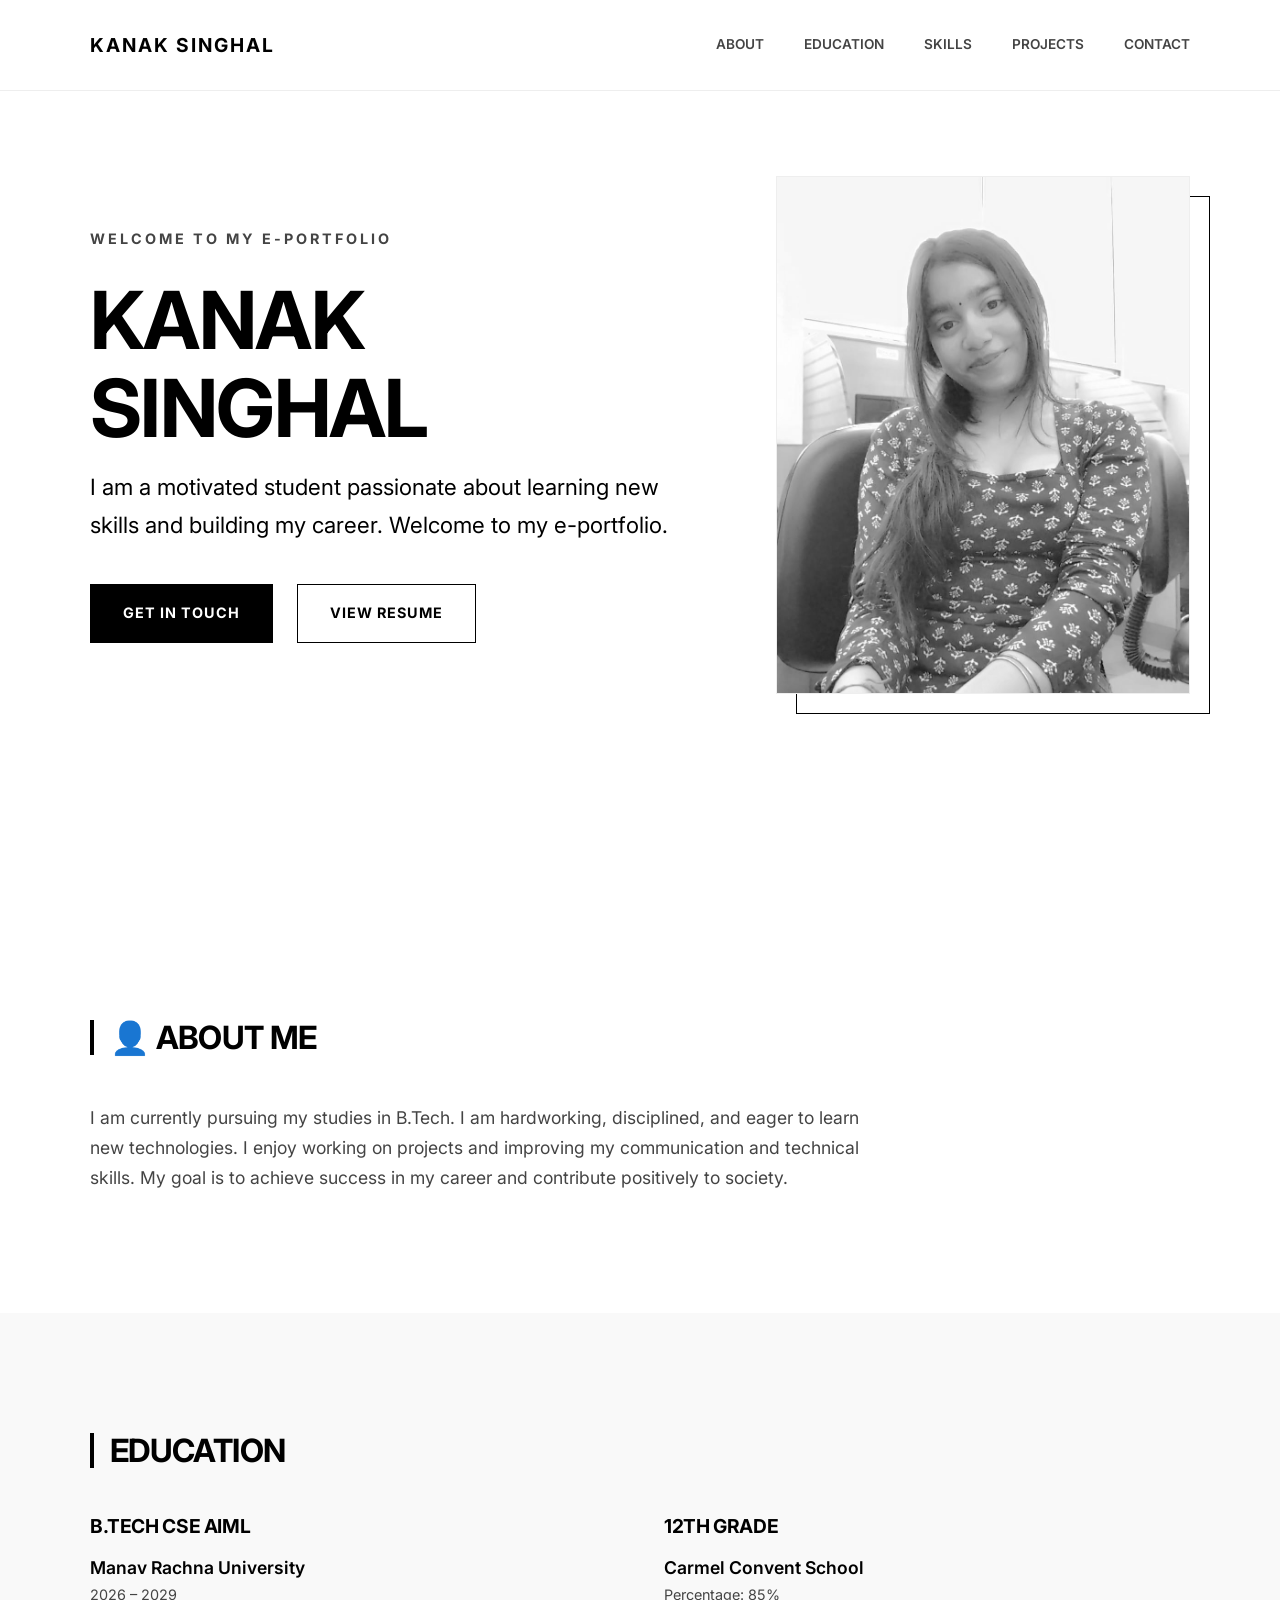
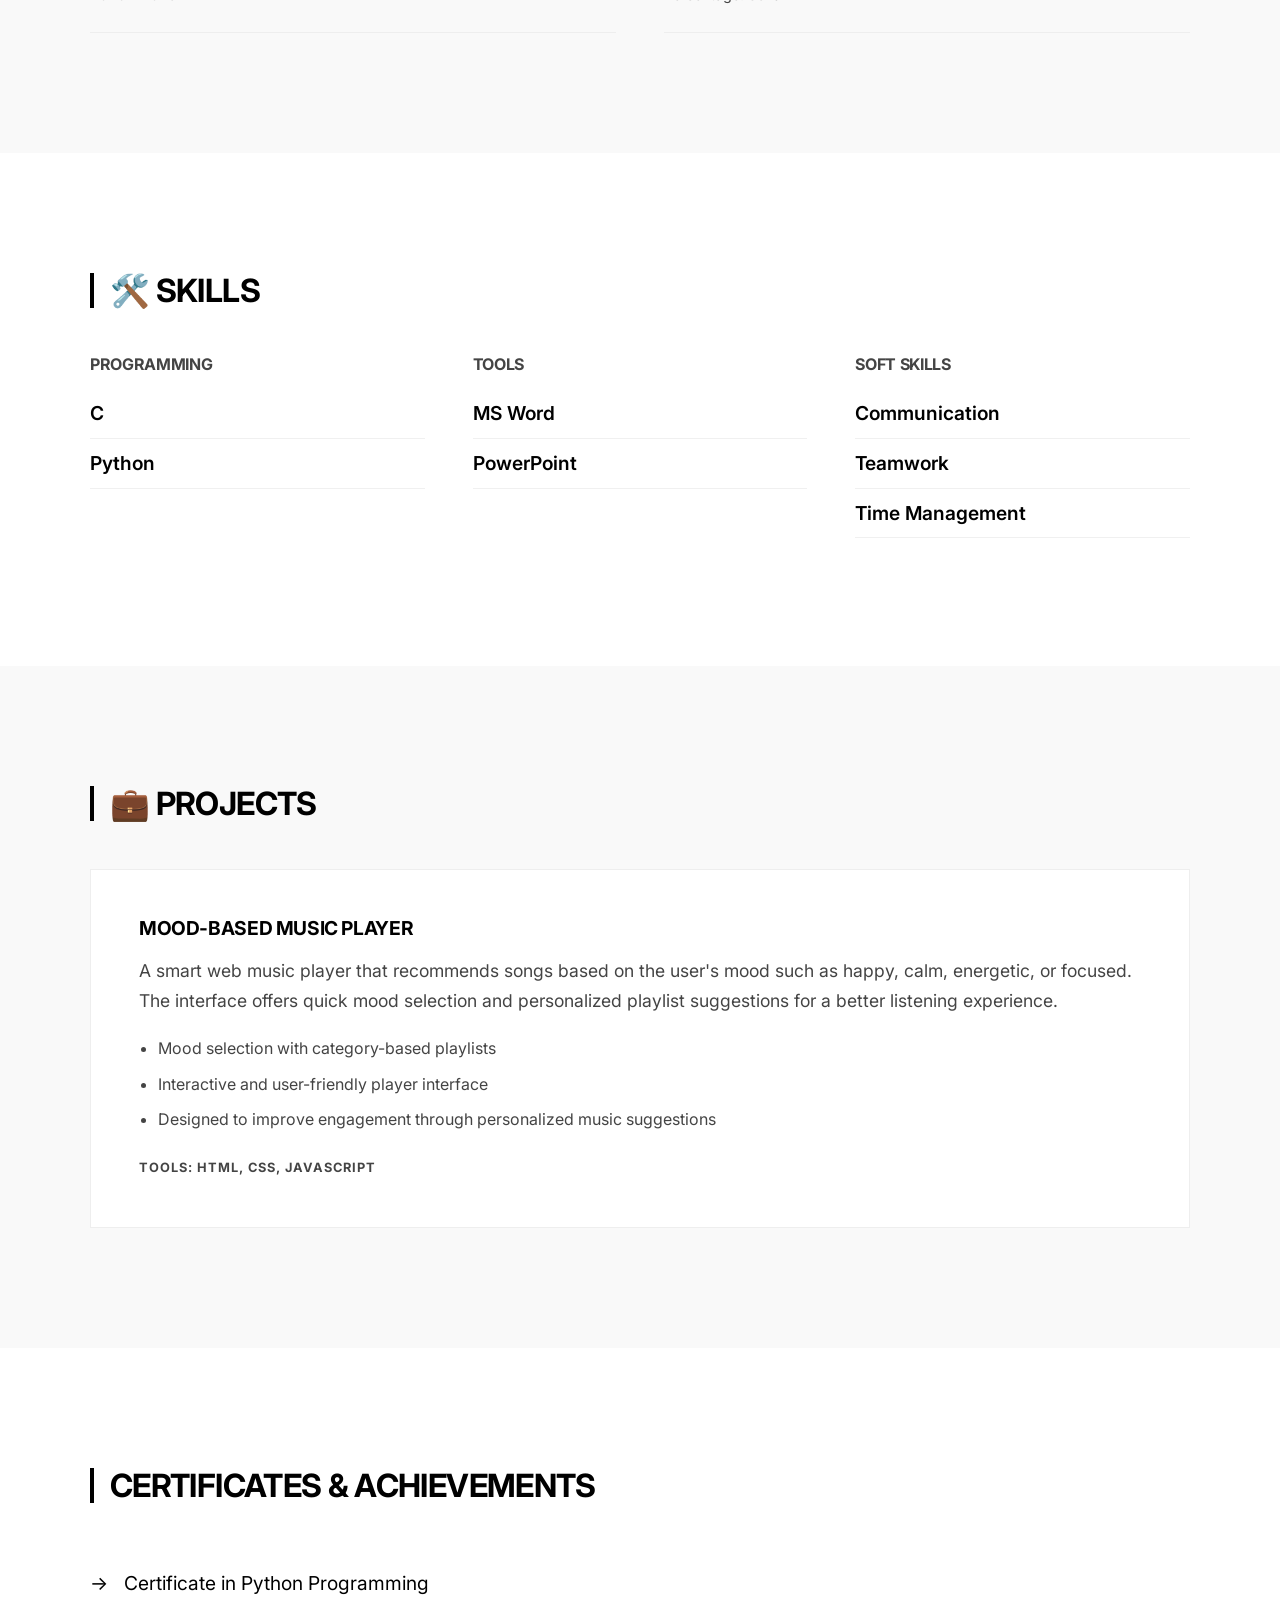
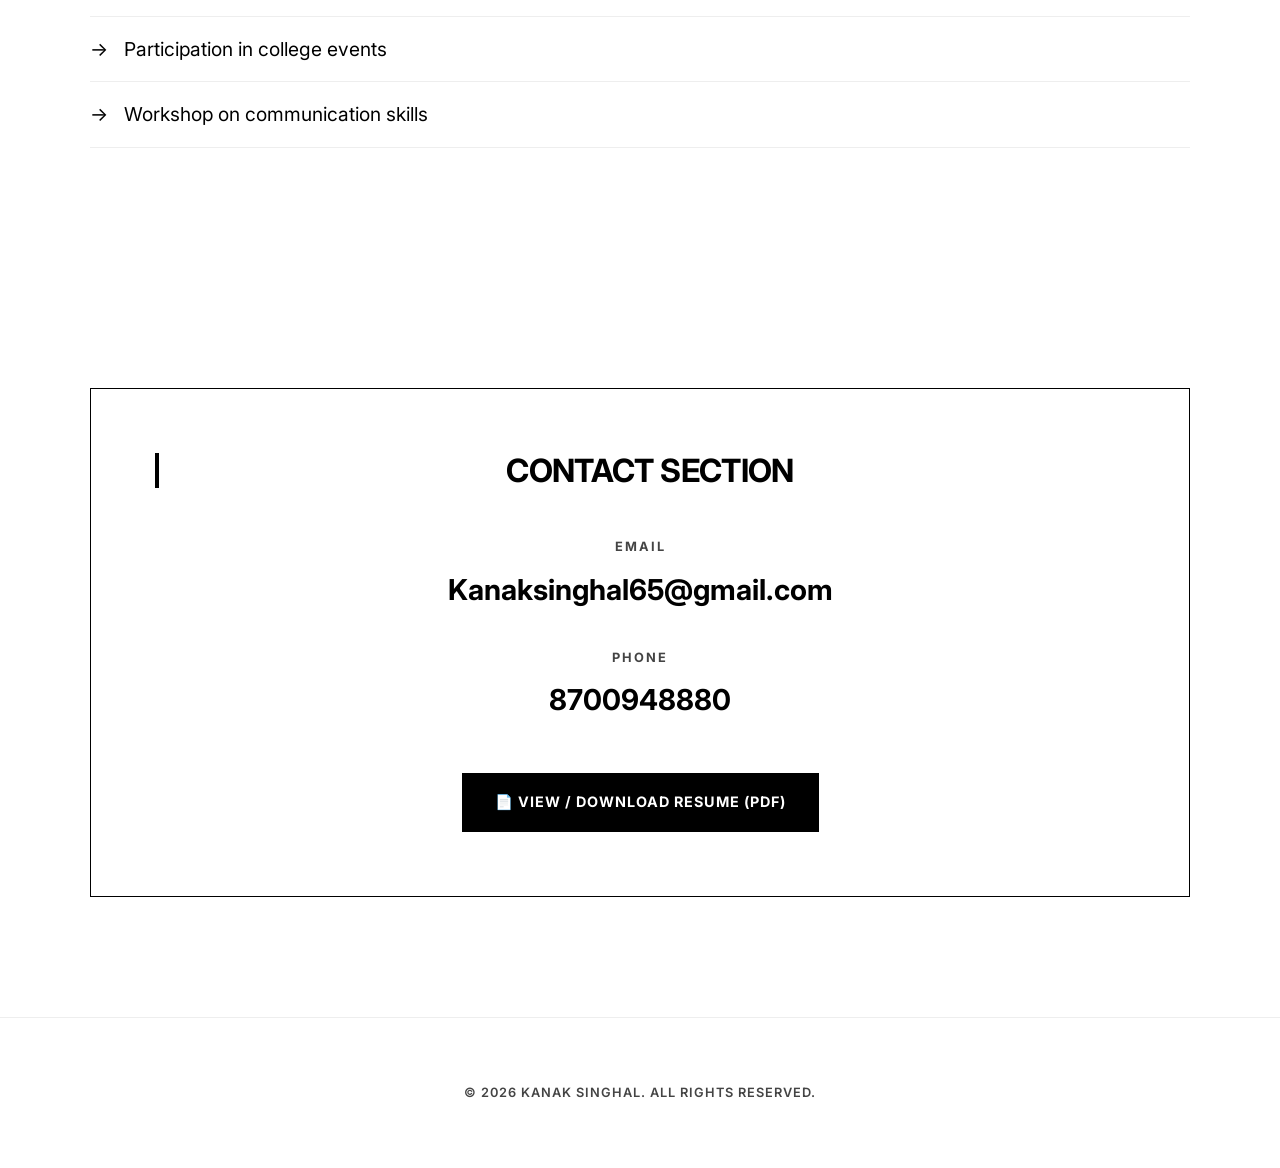
<file: index.html>
<!DOCTYPE html>
<html lang="en">
<head>
    <meta charset="UTF-8">
    <meta name="viewport" content="width=device-width, initial-scale=1.0">
    <title>Kanak Singhal | E-Portfolio</title>
    <meta name="description" content="Personal portfolio of Kanak Singhal, a motivated student pursuing B.Tech CSE AIML.">
    <link rel="stylesheet" href="style.css">
</head>
<body>

    <nav>
        <div class="container">
            <a href="#" class="logo">KANAK SINGHAL</a>
            <div class="nav-links">
                <a href="#about">ABOUT</a>
                <a href="#education">EDUCATION</a>
                <a href="#skills">SKILLS</a>
                <a href="#projects">PROJECTS</a>
                <a href="#contact">CONTACT</a>
            </div>
        </div>
    </nav>

    <main>
        <section class="hero" id="home">
            <div class="container hero-grid">
                <div class="hero-content reveal">
                    <span class="hero-sub">WELCOME TO MY E-PORTFOLIO</span>
                    <h1>KANAK SINGHAL</h1>
                    <p class="hero-intro">I am a motivated student passionate about learning new skills and building my career. Welcome to my e-portfolio.</p>
                    <div class="hero-actions">
                        <a href="#contact" class="btn primary">Get In Touch</a>
                        <a href="resume.html" class="btn secondary">View Resume</a>
                    </div>
                </div>
                <div class="hero-image-container reveal">
                    <img src="portfolio.jpeg" alt="Kanak Singhal" class="hero-photo">
                </div>
            </div>
        </section>

        <section id="about" class="container">
            <div class="reveal">
                <h2 class="section-title">👤 ABOUT ME</h2>
                <div class="content-block">
                    <p>
                        I am currently pursuing my studies in B.Tech. I am hardworking, disciplined, and eager to learn new technologies. I enjoy working on projects and improving my communication and technical skills. My goal is to achieve success in my career and contribute positively to society.
                    </p>
                </div>
            </div>
        </section>

        <section id="education" class="bg-alt">
            <div class="container">
                <div class="reveal">
                    <h2 class="section-title">EDUCATION</h2>
                    <div class="education-grid">
                        <div class="edu-item">
                            <h3>B.Tech CSE AIML</h3>
                            <p class="institution">Manav Rachna University</p>
                            <p class="period">2026 – 2029</p>
                        </div>
                        <div class="edu-item">
                            <h3>12th Grade</h3>
                            <p class="institution">Carmel Convent School</p>
                            <p class="percentage">Percentage: 85%</p>
                        </div>
                    </div>
                </div>
            </div>
        </section>

        <section id="skills" class="container">
            <div class="reveal">
                <h2 class="section-title">🛠️ SKILLS</h2>
                <div class="skills-container">
                    <div class="skill-category">
                        <h3>PROGRAMMING</h3>
                        <ul>
                            <li>C</li>
                            <li>Python</li>
                        </ul>
                    </div>
                    <div class="skill-category">
                        <h3>TOOLS</h3>
                        <ul>
                            <li>MS Word</li>
                            <li>PowerPoint</li>
                        </ul>
                    </div>
                    <div class="skill-category">
                        <h3>SOFT SKILLS</h3>
                        <ul>
                            <li>Communication</li>
                            <li>Teamwork</li>
                            <li>Time Management</li>
                        </ul>
                    </div>
                </div>
            </div>
        </section>

        <section id="projects" class="bg-alt">
            <div class="container">
                <h2 class="section-title reveal">💼 PROJECTS</h2>
                <div class="projects-grid">
                    <div class="project-card reveal">
                        <div class="project-info">
                            <h3>MOOD-BASED MUSIC PLAYER</h3>
                            <p>
                                A smart web music player that recommends songs based on the user's mood such as happy,
                                calm, energetic, or focused. The interface offers quick mood selection and personalized
                                playlist suggestions for a better listening experience.
                            </p>
                            <ul class="project-points">
                                <li>Mood selection with category-based playlists</li>
                                <li>Interactive and user-friendly player interface</li>
                                <li>Designed to improve engagement through personalized music suggestions</li>
                            </ul>
                            <span class="tools-used">Tools: HTML, CSS, JavaScript</span>
                        </div>
                    </div>
                </div>
            </div>
        </section>

        <section id="achievements" class="container">
            <div class="reveal">
                <h2 class="section-title">CERTIFICATES & ACHIEVEMENTS</h2>
                <ul class="achievement-list">
                    <li>Certificate in Python Programming</li>
                    <li>Participation in college events</li>
                    <li>Workshop on communication skills</li>
                </ul>
            </div>
        </section>

        <section id="contact" class="container">
            <div class="reveal contact-card">
                <h2 class="section-title">CONTACT SECTION</h2>
                <div class="contact-info">
                    <div class="contact-item">
                        <span class="label">EMAIL</span>
                        <a href="mailto:Kanaksinghal65@gmail.com">Kanaksinghal65@gmail.com</a>
                    </div>
                    <div class="contact-item">
                        <span class="label">PHONE</span>
                        <a href="tel:8700948880">8700948880</a>
                    </div>
                </div>
                <div style="margin-top: 3rem;">
                    <a href="resume.html" class="btn primary">📄 VIEW / DOWNLOAD RESUME (PDF)</a>
                </div>
            </div>
        </section>
    </main>

    <footer>
        <div class="container">
            <p>&copy; 2026 KANAK SINGHAL. ALL RIGHTS RESERVED.</p>
        </div>
    </footer>

    <script src="script.js"></script>
</body>
</html>
</file>
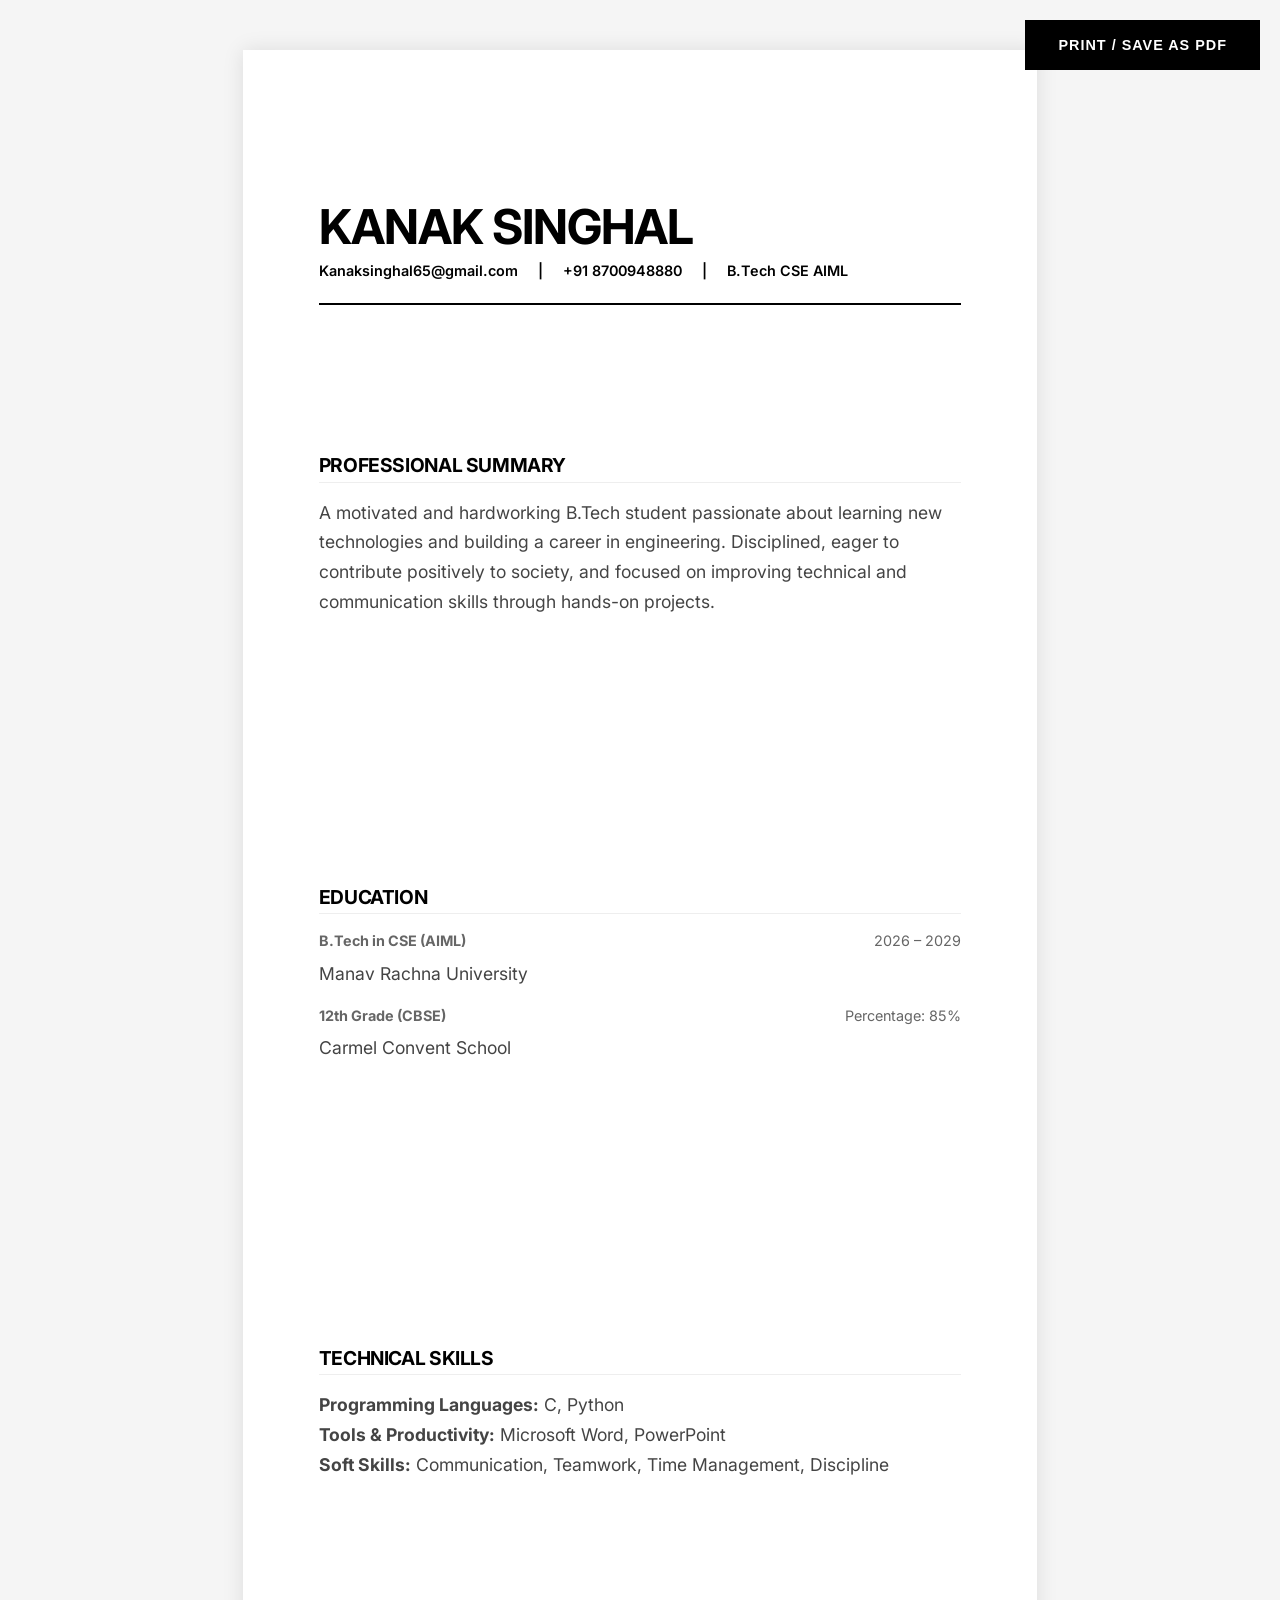
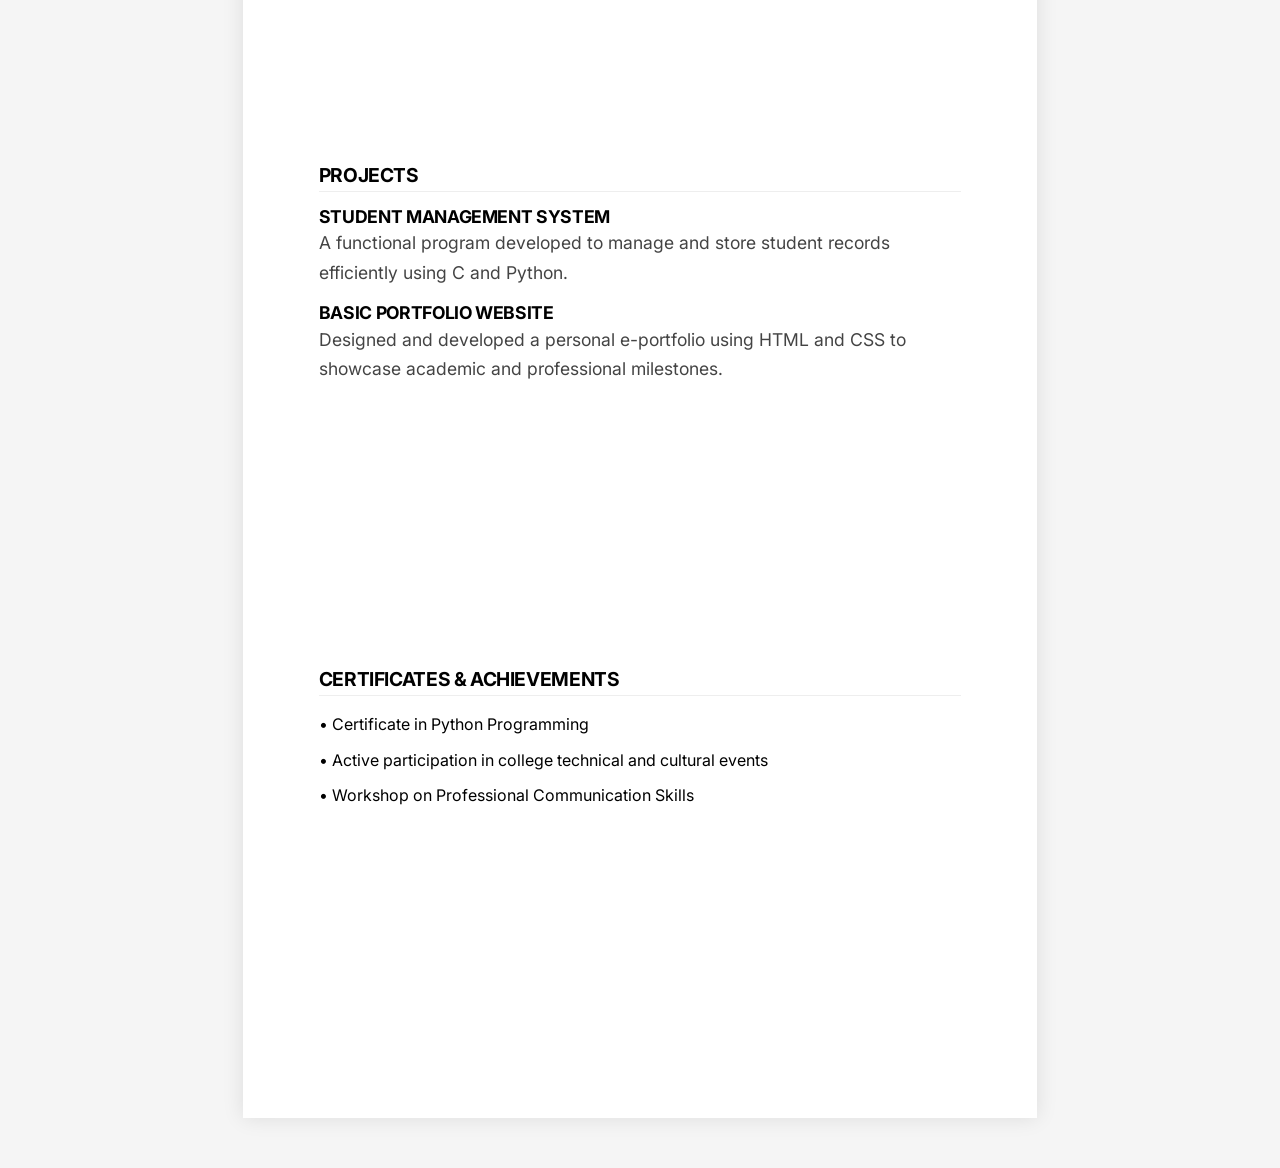
<file: resume.html>
<!DOCTYPE html>
<html lang="en">
<head>
    <meta charset="UTF-8">
    <meta name="viewport" content="width=device-width, initial-scale=1.0">
    <title>Resume | Kanak Singhal</title>
    <link rel="stylesheet" href="style.css">
    <style>
        body {
            background-color: #f5f5f5;
            padding: 50px 0;
        }
        .resume-paper {
            background: #fff;
            width: 210mm;
            min-height: 297mm;
            margin: 0 auto;
            padding: 40mm 20mm;
            box-shadow: 0 0 20px rgba(0,0,0,0.1);
            position: relative;
        }
        .resume-header {
            border-bottom: 2px solid #000;
            padding-bottom: 20px;
            margin-bottom: 30px;
        }
        .resume-header h1 {
            font-size: 3rem;
            margin-bottom: 5px;
        }
        .contact-row {
            display: flex;
            gap: 20px;
            font-size: 0.9rem;
            font-weight: 600;
        }
        .resume-section {
            margin-bottom: 30px;
        }
        .resume-section h2 {
            font-size: 1.2rem;
            border-bottom: 1px solid #eee;
            padding-bottom: 5px;
            margin-bottom: 15px;
        }
        .resume-item {
            margin-bottom: 15px;
        }
        .resume-item h3 {
            font-size: 1.1rem;
            margin-bottom: 2px;
        }
        .resume-item .meta {
            display: flex;
            justify-content: space-between;
            font-size: 0.9rem;
            color: #666;
            margin-bottom: 5px;
        }
        .print-btn {
            position: fixed;
            top: 20px;
            right: 20px;
            z-index: 100;
        }
        @media print {
            body { background: #fff; padding: 0; }
            .resume-paper { box-shadow: none; margin: 0; width: 100%; padding: 0; }
            .print-btn, nav { display: none !important; }
        }
    </style>
</head>
<body>

    <button onclick="window.print()" class="btn primary print-btn">Print / Save as PDF</button>

    <div class="resume-paper">
        <header class="resume-header">
            <h1>KANAK SINGHAL</h1>
            <div class="contact-row">
                <span>Kanaksinghal65@gmail.com</span>
                <span>|</span>
                <span>+91 8700948880</span>
                <span>|</span>
                <span>B.Tech CSE AIML</span>
            </div>
        </header>

        <section class="resume-section">
            <h2>PROFESSIONAL SUMMARY</h2>
            <p>A motivated and hardworking B.Tech student passionate about learning new technologies and building a career in engineering. Disciplined, eager to contribute positively to society, and focused on improving technical and communication skills through hands-on projects.</p>
        </section>

        <section class="resume-section">
            <h2>EDUCATION</h2>
            <div class="resume-item">
                <div class="meta">
                    <strong>B.Tech in CSE (AIML)</strong>
                    <span>2026 – 2029</span>
                </div>
                <p>Manav Rachna University</p>
            </div>
            <div class="resume-item">
                <div class="meta">
                    <strong>12th Grade (CBSE)</strong>
                    <span>Percentage: 85%</span>
                </div>
                <p>Carmel Convent School</p>
            </div>
        </section>

        <section class="resume-section">
            <h2>TECHNICAL SKILLS</h2>
            <div class="resume-item">
                <p><strong>Programming Languages:</strong> C, Python</p>
                <p><strong>Tools & Productivity:</strong> Microsoft Word, PowerPoint</p>
                <p><strong>Soft Skills:</strong> Communication, Teamwork, Time Management, Discipline</p>
            </div>
        </section>

        <section class="resume-section">
            <h2>PROJECTS</h2>
            <div class="resume-item">
                <h3>Student Management System</h3>
                <p>A functional program developed to manage and store student records efficiently using C and Python.</p>
            </div>
            <div class="resume-item">
                <h3>Basic Portfolio Website</h3>
                <p>Designed and developed a personal e-portfolio using HTML and CSS to showcase academic and professional milestones.</p>
            </div>
        </section>

        <section class="resume-section">
            <h2>CERTIFICATES & ACHIEVEMENTS</h2>
            <ul style="list-style: none; padding: 0;">
                <li style="margin-bottom: 8px;">• Certificate in Python Programming</li>
                <li style="margin-bottom: 8px;">• Active participation in college technical and cultural events</li>
                <li style="margin-bottom: 8px;">• Workshop on Professional Communication Skills</li>
            </ul>
        </section>
    </div>

</body>
</html>
</file>
<file: style.css>
@import url('https://fonts.googleapis.com/css2?family=Inter:wght@300;400;500;700&display=swap');

:root {
    --bg-primary: #ffffff;
    --bg-secondary: #f9f9f9;
    --text-primary: #000000;
    --text-secondary: #444444;
    --accent: #000000;
    --border-color: #eeeeee;
    --max-width: 1100px;
    --transition-smooth: all 0.4s cubic-bezier(0.25, 1, 0.5, 1);
}

* {
    margin: 0;
    padding: 0;
    box-sizing: border-box;
}

html {
    scroll-behavior: smooth;
}

body {
    font-family: 'Inter', sans-serif;
    background-color: var(--bg-primary);
    color: var(--text-primary);
    line-height: 1.7;
    overflow-x: hidden;
}

/* Typography */
h1, h2, h3 {
    font-weight: 700;
    letter-spacing: -0.02em;
    line-height: 1.1;
    text-transform: uppercase;
}

h1 { font-size: clamp(2.5rem, 10vw, 5rem); margin-bottom: 1rem; }
h2.section-title { font-size: 2rem; margin-bottom: 3rem; border-left: 4px solid var(--text-primary); padding-left: 1rem; }
h3 { font-size: 1.2rem; margin-bottom: 1rem; color: var(--text-primary); }
p { font-size: 1.1rem; color: var(--text-secondary); }

/* Layout */
.container {
    width: 90%;
    max-width: var(--max-width);
    margin: 0 auto;
}

section {
    padding: 120px 0;
}

.bg-alt {
    background-color: var(--bg-secondary);
}

/* Navigation */
nav {
    position: fixed;
    top: 0;
    left: 0;
    width: 100%;
    z-index: 1000;
    background: rgba(255, 255, 255, 0.9);
    backdrop-filter: blur(10px);
    border-bottom: 1px solid var(--border-color);
}

nav .container {
    display: flex;
    justify-content: space-between;
    align-items: center;
    height: 90px;
}

.logo {
    font-weight: 700;
    font-size: 1.2rem;
    text-decoration: none;
    color: var(--text-primary);
    letter-spacing: 2px;
}

.nav-links {
    display: flex;
    gap: 2.5rem;
}

.nav-links a {
    text-decoration: none;
    color: var(--text-secondary);
    font-size: 0.85rem;
    font-weight: 600;
    transition: var(--transition-smooth);
}

.nav-links a:hover {
    color: var(--text-primary);
}

/* Hero Section */
.hero {
    min-height: 100vh;
    display: flex;
    align-items: center;
    padding-top: 90px;
}

.hero-grid {
    display: grid;
    grid-template-columns: 1.2fr 0.8fr;
    gap: 4rem;
    align-items: center;
}

.hero-sub {
    font-size: 0.9rem;
    font-weight: 700;
    color: var(--text-secondary);
    letter-spacing: 3px;
    display: block;
    margin-bottom: 1.5rem;
}

.hero-intro {
    font-size: 1.4rem;
    max-width: 600px;
    margin-bottom: 2.5rem;
    color: var(--text-primary);
}

.hero-actions {
    display: flex;
    gap: 1.5rem;
}

.btn {
    display: inline-block;
    padding: 1rem 2rem;
    text-decoration: none;
    font-weight: 700;
    font-size: 0.9rem;
    text-transform: uppercase;
    letter-spacing: 1px;
    transition: var(--transition-smooth);
    border: 1px solid var(--text-primary);
}

.btn.primary {
    background-color: var(--text-primary);
    color: var(--bg-primary);
}

.btn.primary:hover {
    background-color: transparent;
    color: var(--text-primary);
}

.btn.secondary {
    background-color: transparent;
    color: var(--text-primary);
}

.btn.secondary:hover {
    background-color: var(--text-primary);
    color: var(--bg-primary);
}

.hero-photo {
    width: 100%;
    aspect-ratio: 4 / 5;
    object-fit: cover;
    filter: grayscale(100%);
    border: 1px solid var(--border-color);
    transition: var(--transition-smooth);
    display: block;
}

.hero-photo:hover {
    filter: grayscale(0%);
}

.hero-image-container {
    position: relative;
}

.hero-image-container::after {
    content: '';
    position: absolute;
    top: 20px;
    left: 20px;
    right: -20px;
    bottom: -20px;
    border: 1px solid var(--text-primary);
    z-index: -1;
}

/* Content Blocks */
.content-block {
    max-width: 800px;
}

.education-grid {
    display: grid;
    grid-template-columns: repeat(auto-fit, minmax(300px, 1fr));
    gap: 3rem;
}

.edu-item {
    border-bottom: 1px solid var(--border-color);
    padding-bottom: 1.5rem;
}

.edu-item .institution {
    font-weight: 600;
    color: var(--text-primary);
}

.edu-item .period, .edu-item .percentage {
    font-size: 0.9rem;
    color: var(--text-secondary);
}

/* Skills */
.skills-container {
    display: grid;
    grid-template-columns: repeat(auto-fit, minmax(250px, 1fr));
    gap: 3rem;
}

.skill-category h3 {
    font-size: 1rem;
    margin-bottom: 1.5rem;
    color: var(--text-secondary);
}

.skill-category ul {
    list-style: none;
}

.skill-category li {
    font-size: 1.2rem;
    font-weight: 600;
    margin-bottom: 0.5rem;
    padding-bottom: 0.5rem;
    border-bottom: 1px solid #f0f0f0;
}

/* Projects */
.projects-grid {
    display: grid;
    grid-template-columns: 1fr;
    gap: 2rem;
}

.project-card {
    background-color: var(--bg-primary);
    padding: 3rem;
    border: 1px solid var(--border-color);
    transition: var(--transition-smooth);
}

.project-card:hover {
    border-color: var(--text-primary);
    transform: translateY(-5px);
}

.tools-used {
    display: block;
    margin-top: 1.5rem;
    font-size: 0.8rem;
    font-weight: 700;
    text-transform: uppercase;
    color: var(--text-secondary);
    letter-spacing: 1px;
}

.project-points {
    margin-top: 1.25rem;
    padding-left: 1.2rem;
    color: var(--text-secondary);
}

.project-points li {
    margin-bottom: 0.5rem;
    font-size: 1rem;
}

/* Achievements */
.achievement-list {
    list-style: none;
}

.achievement-list li {
    font-size: 1.2rem;
    padding: 1rem 0;
    border-bottom: 1px solid var(--border-color);
}

.achievement-list li::before {
    content: '→';
    margin-right: 1rem;
}

/* Contact */
.contact-card {
    text-align: center;
    padding: 4rem;
    border: 1px solid var(--text-primary);
}

.contact-info {
    display: flex;
    flex-direction: column;
    gap: 2rem;
    margin-top: 3rem;
}

.contact-item .label {
    display: block;
    font-size: 0.8rem;
    font-weight: 700;
    letter-spacing: 2px;
    margin-bottom: 0.5rem;
    color: var(--text-secondary);
}

.contact-item a {
    font-size: 1.8rem;
    font-weight: 700;
    color: var(--text-primary);
    text-decoration: none;
    border-bottom: 2px solid transparent;
    transition: var(--transition-smooth);
}

.contact-item a:hover {
    border-color: var(--text-primary);
}

/* Reveal */
.reveal {
    opacity: 0;
    transform: translateY(30px);
    transition: all 0.8s cubic-bezier(0.25, 1, 0.5, 1);
}

.reveal.active {
    opacity: 1;
    transform: translateY(0);
}

/* Footer */
footer {
    padding: 4rem 0;
    border-top: 1px solid var(--border-color);
    text-align: center;
}

footer p {
    font-size: 0.8rem;
    font-weight: 600;
    letter-spacing: 1px;
}

/* Responsive */
@media (max-width: 992px) {
    .hero-grid { grid-template-columns: 1fr; text-align: center; gap: 3rem; }
    .hero-intro { margin-left: auto; margin-right: auto; }
    .hero-actions { justify-content: center; }
    .photo-placeholder { max-width: 400px; margin: 0 auto; }
}

@media (max-width: 768px) {
    .nav-links { display: none; }
    section { padding: 80px 0; }
    .contact-item a { font-size: 1.2rem; }
    .projects-grid { grid-template-columns: 1fr; }
}
</file>
